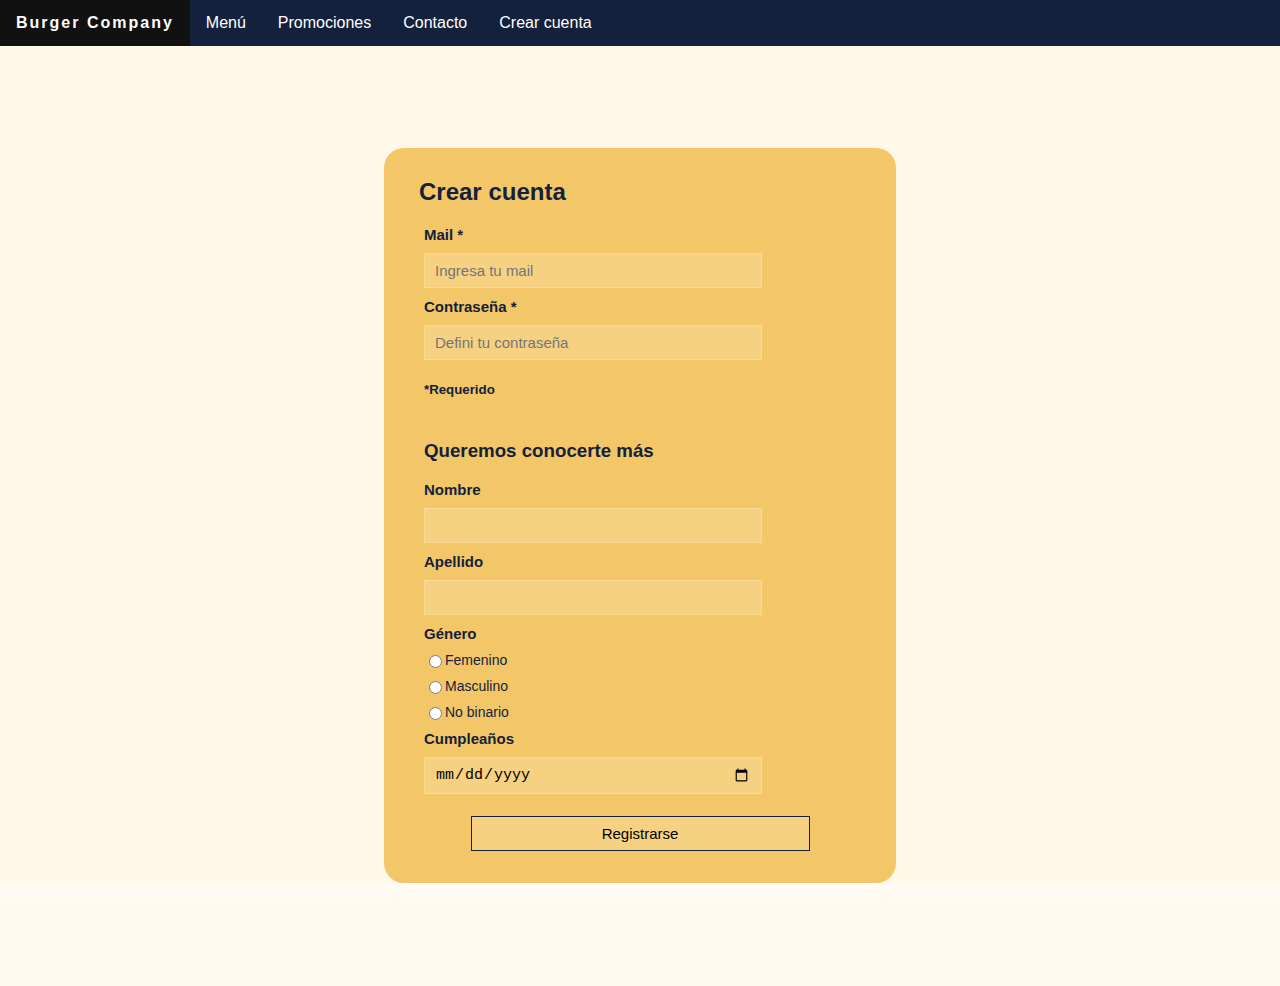
<file: formNuevo.html>
<!DOCTYPE html>
<html lang="en">
<head>
    <meta charset="UTF-8">
    <meta http-equiv="X-UA-Compatible" content="IE=edge">
    <meta name="viewport" content="width=device-width, initial-scale=1.0">
    <link rel="stylesheet" href="css/formNuevo.css">
    <title>Registrate</title>
</head>
<body>
    <header id="burgerCompany">
            <nav>
                <ul class="navbar">
                    <li id="logo"><a href="/index.html">Burger Company</a></li>
                    <li><a href="/index.html">Menú</a></li>
                    <li><a href="/index.html">Promociones</a></li>
                    <li><a href="/index.html">Contacto</a></li>
                    <li><a href="/formulario.html">Crear cuenta</a></li>
                </ul>
            </nav>
    </header>
    <main class="main">
        <form action="" method="POST" id="formulario">
            <h2>Crear cuenta</h2>
            <section class="form-section">
                <div class="form-group">
                    <label for="mail">Mail *</label>
                    <input type="email" name="mail" id="mail" class="form-input" placeholder="Ingresa tu mail" required> 
                </div>
                <div class="form-group">
                    <label for="password">Contraseña *</label>
                    <input type="password" name="password" id="password" class="form-input" placeholder="Defini tu contraseña" required>
                </div>
                <h5>*Requerido</h5>
            </section>
            <section class="form-section">
                    <h3>Queremos conocerte más</h3>                
                <div class="form-group">
                    <label for="name">Nombre</label>
                    <input type="text" name="name" id="name" class="form-input">
                </div>
                <div class="form-group">
                    <label for="lastname">Apellido</label>
                    <input type="text" name="lastname" id="lastname" class="form-input">
                </div>
                <div class="form-group">
                    <label>Género</label>
                    <label for="gender" class="form-radio"><input type="radio" name="gender" id="gender" value="femenine">Femenino</label>
                    
                    <label for="gender"class="form-radio"><input type="radio" name="gender" id="gender" value="masculine">Masculino</label>
                    
                    <label for="gender"class="form-radio"><input type="radio" name="gender" id="gender" value="nonbinary">No binario</label>
                </div>
                <div class="form-group">
                    <label for="birthday">Cumpleaños</label>
                    <input type="date" name="birthday" id="birthday" class="form-input">
                </div> 
            </section>
            <section class="form-section">
                <button type="submit" class="button">Registrarse</button>
            </section>   
        </form>
    </main> 
</body>
</html>
</file>
<file: css/formNuevo.css>
/**FORMULARIO**/
#formulario{
    background-color: #f3c767;
    border-radius: 20px;
    padding: 10px;
}
.form-section{
    border-radius: 5px;
    padding-left: 10px;
    padding-right: 10px;
    padding-bottom: 2px;
    margin: 10px;
}

h2{
    margin-left: 15px;
    padding-left: 10px;
}
h3,h5{
    margin-left: 10px;
}   

/**<div>**/
.form-group{
    display: block;
    border-radius: 5px;
}

label {
    display: flex;
    align-items: center;
    margin: 10px;
    font-weight: 700;
    font-size: 15px;
}
/**<input>**/
.form-input{
        display: block;
        width:70%;
        padding: 8px 10px;
        margin: 10px;
        border: 1px solid #fada94;
        background-color: #FFF0CC42;
        font-size: 15px;   
}
input:hover, button:hover{
    border: 2px solid #14213D;
}
.form-radio{
    font-size: 14px;
    font-weight: normal;
}
.button{
    display: block;
    width: 75%;
    padding: 8px 10px;
    margin: 10px auto;
    border: 1px solid #14213D;
    background-color: #FFF0CC42;
    font-size: 15px; 
}

/**INDEX**/
html, body {
    margin: 0;
    padding: 0;
    background-color: #FFF0CC42;
    font-family: 'Open Sans', sans-serif;
}
main{
    color: #14213D;
    font-family: 'Nunito', sans-serif;
    margin: 8% 30%;
}
.navbar{
    list-style-type: none;
    margin:0;
    padding:0;
    overflow: hidden;
    background-color:#14213D;
}
#logo{
    letter-spacing:2px; 
    font-weight: 700;
}

li a {
    display: block;
    float: left;
    list-style-type: none;
    color: white;
    text-align: center;
    padding: 14px 16px;
    text-decoration: none;
}

li a:hover{
    background-color: #111;
    text-decoration: none;
}

.text-center {
    text-align: center !important;
}
</file>
